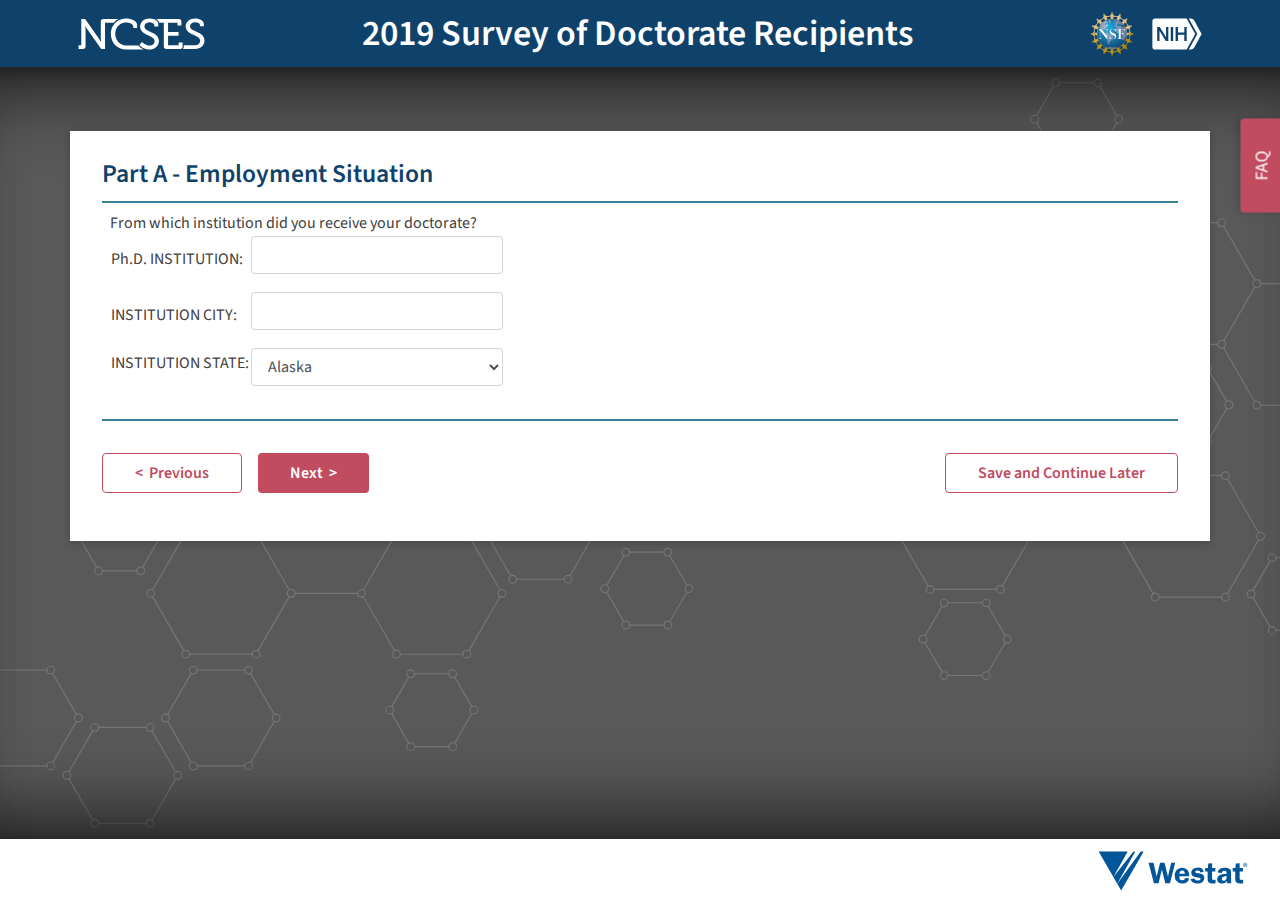
<file: dropdown.html>
<!DOCTYPE html>
<html lang="en">

<head>
	<title>SDR 2019 Respondent Website</title>
	  <meta http-equiv="X-UA-Compatible" content="IE=edge">
	<meta name="viewport" content="minimum-scale=1, initial-scale=1, width=device-width, shrink-to-fit=no" />
	<meta name="theme-color" content="#000000" />
	<link rel="shortcut icon" href="favicon.ico" />
	<link href="https://fonts.googleapis.com/css?family=Source+Sans+Pro:400,500,600,700" rel="stylesheet">
	<link rel="stylesheet" href="vendorlibs/bootstrap/css/bootstrap.min.css">
	<link rel="stylesheet" href="vendorlibs/normalize.min.css">
	<link rel="stylesheet" type="text/css" href="SDR.css">
</head>

<body>
	<div class="container-fluid">
		<header id="home">
			<div class="container hdr-container">
				<div class="hdr-left">
					<a href=""><img class="logo" src="assets/NCSES_logo.svg" alt="NCSES Logo"></a>
				</div>
				<div class="hdr-center">
					<div class="title t-white f-600">2019 Survey of Doctorate Recipients</div>
				</div>
				<div class="hdr-right">
					<a href=""><img class="logo not-default ml-3" src="assets/NSF_logo.svg" alt="NSF Logo"></a>
					<a href=""><img class="logo ml-3" src="assets/NIH_logo.svg" alt="NIH Logo"></a>
				</div>
			</div>
		</header>
		<main class="survey-section position-relative">
			<div class="survey-container">
				<div class="container survey-wrapper el-S">
					<p class="survey-sec-title">Part A - Employment Situation</p>
					<div class="ques-wrapper">


 <div class="q ">
        <div class="prompt ">From which institution did you receive your doctorate?</div>
        <div class="
        resp ">
          <table border="0" numcols="1" template="table">
            <tbody><tr>
              <td colspan="1" class="block" align=""><label for="INST_FIX">Ph.D. INSTITUTION:</label></td>
              <td colspan="1" class="form-group sb-child-No" align="" valign=""><input id="INST_FIX" placeholder="" type="text" class="form-control form-group sb-child-No " size="20" name="INST_FIX" value="" maxlength="100"></td>
            </tr>
            <tr>
              <td colspan="1" class="block" align=""><label for="CITY_FIX">INSTITUTION CITY:</label></td>
              <td colspan="1" class="form-group sb-child-No" align="" valign=""><input id="CITY_FIX" placeholder="" type="text" class="form-control form-group sb-child-No " size="20" name="CITY_FIX" value="" maxlength="100"></td>
            </tr>
            <tr>
              <td colspan="1" class="datalabel" align=""><label for="STAT_FIX">INSTITUTION STATE:</label></td>
              <td colspan="1" class="datacontrol" align="" valign="">
								<select class="form-control" name="STAT_FIX" id="STAT_FIX" size="1" tab-index="0" data-live-search="true">
									<option value="0">Select One</option>
                  <option value="1">Alabama</option>
                  <option value="2" selected="">Alaska</option>
                  <option value="4">Arizona</option>
                  <option value="5">Arkansas</option>
                  <option value="57">Armed Forces Americas (AA)</option>
                  <option value="58">Armed Forces Europe (AE)</option>
                  <option value="59">Armed Forces Pacific (AP)</option>
                  <option value="81">Baker Island</option>
                  <option value="6">California</option>
                  <option value="8">Colorado</option>
                  <option value="9">Connecticut</option>
                  <option value="10">Delaware</option>
                  <option value="11">District of Columbia</option>
                  <option value="12">Florida</option>
                  <option value="13">Georgia</option>
                  <option value="66">Guam</option>
                  <option value="15">Hawaii</option>
                  <option value="82">Howland Island</option>
                  <option value="16">Idaho</option>
                  <option value="17">Illinois</option>
                  <option value="18">Indiana</option>
                  <option value="19">Iowa</option>
                  <option value="83">Jarvis Island</option>
                  <option value="67">Johnston Atoll</option>
                  <option value="20">Kansas</option>
                  <option value="21">Kentucky</option>
                  <option value="84">Kingman Reef</option>
                  <option value="22">Louisiana</option>
                  <option value="23">Maine</option>
                  <option value="24">Maryland</option>
                  <option value="25">Massachusetts</option>
                  <option value="26">Michigan</option>
                  <option value="71">Midway Islands</option>
                  <option value="27">Minnesota</option>
                  <option value="28">Mississippi</option>
                  <option value="29">Missouri</option>
                  <option value="30">Montana</option>
                  <option value="76">Navassa Island</option>
                  <option value="31">Nebraska</option>
                  <option value="32">Nevada</option>
                  <option value="33">New Hampshire</option>
                  <option value="34">New Jersey</option>
                  <option value="35">New Mexico</option>
                  <option value="36">New York</option>
                  <option value="37">North Carolina</option>
                  <option value="38">North Dakota</option>
                  <option value="69">Northern Mariana Islands</option>
                  <option value="39">Ohio</option>
                  <option value="40">Oklahoma</option>
                  <option value="41">Oregon</option>
                  <option value="95">Palmyra Atoll</option>
                  <option value="42">Pennsylvania</option>
                  <option value="72">Puerto Rico</option>
                  <option value="44">Rhode Island</option>
                  <option value="45">South Carolina</option>
                  <option value="46">South Dakota</option>
                  <option value="47">Tennessee</option>
                  <option value="48">Texas</option>
                  <option value="60">U.S. Territory American Samoa</option>
                  <option value="96">U.S. Territory not specified</option>
                  <option value="78">U.S. Virgin Islands</option>
                  <option value="49">Utah</option>
                  <option value="50">Vermont</option>
                  <option value="51">Virginia</option>
                  <option value="79">Wake Island</option>
                  <option value="53">Washington</option>
                  <option value="54">West Virginia</option>
                  <option value="55">Wisconsin</option>
                  <option value="56">Wyoming</option>
								</select></td>
            </tr>
          </tbody></table>


        </div>
      </div>


					</div>
					<div class="survey-btn-group">
						<div class="btn-group-left">
							<button class="button-default button-outlined">&#x3c;&nbsp;&nbsp;Previous</button>
							<button class="button-default">Next&nbsp;&nbsp;&#x3e;</button>
						</div>
						<!-- <div class="btn-group-cemter"></div> -->
						<div class="btn-group-right">
							<button class="button-default button-outlined">Save and Continue Later</button>
						</div>
					</div>
				</div>
			</div>
			<div class="menu-buttons-wrapper">
				<ul class="menu-buttons-list">
					<li tabindex="0" data-target="#faqs">
						FAQs
					</li>
				</ul>
			</div>
			<div class="faq-overlay-container container">
				<span class="btn-faq-close"><img src="assets/Close_X_icon_Blue.svg" alt="Close" /></span>
				<h1 class="sec-title t-blue f-28 f-600 m-0 mb-4">Study Information</h1>
				<div class="px-3 pb-5 faq-list-wrapper">
					<div class="faq-list">
						<span class="iques">1</span>
						<a class="ques" data-toggle="collapse" href="#an1s" aria-expanded="false" aria-controls="an1s">
							Who is NCSES? Who is conducting this study?
							<span class="caret-down t-red">&#x25bc;</span>
						</a>
						<div class="collapse" id="an1s">
							<div class="ans">
								The Survey of Doctorate Recipients (SDR) is, conducted by the National Center for Science and Engineering
								Statistics (NCSES) within the National Science Foundation.<br>
								Westat, a national research company located in Rockville MD, is contracted by NSF to conduct this work on their
								behalf.
							</div>
						</div>
					</div>
					<div class="faq-list">
						<span class="iques">2</span>
						<a class="ques" data-toggle="collapse" href="#an2s" aria-expanded="false" aria-controls="an2s">
							What is the purpose of the SDR? How will this information be used?
							<span class="caret-down t-red">&#x25bc;</span>
						</a>
						<div class="collapse" id="an2s">
							<div class="ans">
								The SDR is designed to provide demographic and career history information about science, engineering, and
								health doctorate holders. Government agencies and academic researchers use data and reports from the SDR to
								make planning decisions regarding science and engineering research, training, and employment opportunities.
								Employers also use the SDR to understand trends in employment sectors, industry types, and salary. Students who
								want to learn about the relationship between graduate education and careers often obtain valuable information
								from the SDR.<br><br>
								This study is the only comprehensive source of data on the careers of science, engineering, and health
								doctorate holders from U.S. academic institutions. It serves as an essential and irreplaceable resource on the
								training, work experience, and career development of a highly educated population.
							</div>
						</div>
					</div>
					<div class="faq-list">
						<span class="iques">3</span>
						<a class="ques" data-toggle="collapse" href="#an3s" aria-expanded="false" aria-controls="an3s">
							How do I get started? How do I complete the survey?
							<span class="caret-down t-red">&#x25bc;</span>
						</a>
						<div class="collapse" id="an3s">
							<div class="ans">
								We encourage you to complete the questionnaire online via our secure web form. It is user-friendly and can be
								completed at your convenience. It takes about 25 minutes to complete.<br>
								If you prefer you can request a paper version of the survey or complete the survey by telephone with a
								professional interviewer. Contact the survey contractor Westat, toll-free at <a href="tel:">1-###-###-####</a>
								or send an email to
								<a href="mailto:SDR@westat.com">SDR@westat.com</a> and we will be happy to accommodate your preference.
							</div>
						</div>
					</div>
					<div class="faq-list">
						<span class="iques">4</span>
						<a class="ques" data-toggle="collapse" href="#an4s" aria-expanded="false" aria-controls="an4s">
							I lost my pin and/or password.
							<span class="caret-down t-red">&#x25bc;</span>
						</a>
						<div class="collapse" id="an4s">
							<div class="ans">
								We can provide you with your pin and/or password information.<br>
								Email the helpdesk at <a href="mailto:SDR@westat.com">SDR@westat.com</a> or call the helpdesk toll-free at <a
								 href="tel:">1-###-###-####</a>.
							</div>
						</div>
					</div>
					<div class="faq-list">
						<span class="iques">5</span>
						<a class="ques" data-toggle="collapse" href="#an5s" aria-expanded="false" aria-controls="an5s">
							How was I selected to participate in the SDR?
							<span class="caret-down t-red">&#x25bc;</span>
						</a>
						<div class="collapse" id="an5s">
							<div class="ans">
								The SDR sample was randomly selected from the Doctorate Record File (DRF), a database containing the name and
								degree information of all individuals who earned research doctoral degrees from U.S. academic institutions.
								Sample members serve as representatives of the entire U.S.-trained doctoral population in the fields of
								science, engineering and health.<br>
								Upon completing your doctoral degree, you were asked to complete a Survey of Earned Doctorates (SED)
								questionnaire and this information was added to the DRF. From among those listed in the DRF up through academic
								year 2017, you were randomly selected to participate in the Survey of Doctorate Recipients. The most recent
								doctorate recipients listed in the DRF are added to the overall SDR sample every time the survey is conducted
								in order to fully represent the current U.S.-educated doctorate population.
							</div>
						</div>
					</div>
					<div class="faq-list">
						<span class="iques">6</span>
						<a class="ques" data-toggle="collapse" href="#an6s" aria-expanded="false" aria-controls="an6s">
							Who is included in SDR?
							<span class="caret-down t-red">&#x25bc;</span>
						</a>
						<div class="collapse" id="an6s">
							<div class="ans">
								About  124,000 out of 1.1 million (approximately 11.0%) science, engineering and health doctorate holders have
								been asked to participate in the 2017 SDR. This includes those who received a doctorate in the biological,
								agricultural, and environmental life sciences, computer and information sciences, mathematics and statistics,
								the physical sciences, psychology, the social sciences, engineering, and health. It samples individuals who
								have earned an SEH research doctoral degree from a U.S. academic institution and are less than 76 years of age.
							</div>
						</div>
					</div>
					<div class="faq-list">
						<span class="iques">7</span>
						<a class="ques" data-toggle="collapse" href="#an7s" aria-expanded="false" aria-controls="an7s">
							Where can I see the results from prior SDR surveys?
							<span class="caret-down t-red">&#x25bc;</span>
						</a>
						<div class="collapse" id="an7s">
							<div class="ans">
								The National Science Foundation publishes SDR results and data in two notable report series: Characteristics of
								Scientists and Engineers with U.S. Doctorates and Doctoral Scientists and Engineers: Profiles. Beyond these
								biennial reports, the NSF also publishes special topic reports relating to the doctoral workforce. These
								publications are available on-line at : <a href="www.nsf.gov/statistics/srvydoctoratework" target="_blank">www.nsf.gov/statistics/srvydoctoratework</a>.
							</div>
						</div>
					</div>
					<div class="faq-list">
						<span class="iques">8</span>
						<a class="ques" data-toggle="collapse" href="#an8s" aria-expanded="false" aria-controls="an8s">
							I participated in the SDR just a few years ago. Why do I need to answer essentially the same questions again?
							<span class="caret-down t-red">&#x25bc;</span>
						</a>
						<div class="collapse" id="an8s">
							<div class="ans">
								Because the SDR is a panel study--a study of a group of individuals over a number of years--it is critical for
								SDR to interview the same individuals over time. Examining results over time allows researchers and policy
								makers to more clearly understand the decisions made by science, engineering, and health doctorate holders over
								time.
							</div>
						</div>
					</div>
					<div class="faq-list">
						<span class="iques">9</span>
						<a class="ques" data-toggle="collapse" href="#an9s" aria-expanded="false" aria-controls="an9s">
							I do not work in my doctorate field of study. Why do you still need my information in the SDR?
							<span class="caret-down t-red">&#x25bc;</span>
						</a>
						<div class="collapse" id="an9s">
							<div class="ans">
								The SDR includes people working in a variety of industries and fields. Some people still work in their
								doctorate degree field and others do not. People work outside of their field of study for a variety of reasons
								and the National Science Foundation is interested in understanding the career pathways of all individuals who
								earned a doctorate degree whether they are still working in field or not. Your participation will help ensure
								the career pathways of all doctorate degree-holders are represented.
							</div>
						</div>
					</div>
					<div class="faq-list">
						<span class="iques">10</span>
						<a class="ques" data-toggle="collapse" href="#an10s" aria-expanded="false" aria-controls="an10s">
							I do not live or work in the United States. Why do you still need my information in the SDR?
							<span class="caret-down t-red">&#x25bc;</span>
						</a>
						<div class="collapse" id="an10s">
							<div class="ans">
								Scientists and engineers with doctoral degrees are highly trained and mobile. Many move from one country to
								another to take advantage of opportunities in their fields. Understanding the employment opportunities and
								career paths of science, engineering, and health doctorate holders is important no matter where they live or
								work.
							</div>
						</div>
					</div>
					<div class="faq-list">
						<span class="iques">11</span>
						<a class="ques" data-toggle="collapse" href="#an11s" aria-expanded="false" aria-controls="an11s">
							I am now retired. Why do you still need my information in the SDR?
							<span class="caret-down t-red">&#x25bc;</span>
						</a>
						<div class="collapse" id="an11s">
							<div class="ans">
								The study includes people in a variety of employment situations. Learning that you've retired--whether you've
								retired but have since returned to work part time or full time, or whether you've stopped working entirely--is
								important information that makes SDR trend data more complete and more useful. The National Science Foundation
								is especially interested in how the career paths of retirees may change over time and in the current
								economy--an economy in which some retirees need to return to work, perhaps in fields that are very different
								from the fields of their doctoral degrees, and in which some workers may retire either earlier or later than
								planned. The only way to track such career changes and trends is to include all respondents in the study, even
								those retired individuals who intend to stay retired. Your participation can help to ensure that our
								information genuinely represents a complex and changing workforce.
							</div>
						</div>
					</div>
					<div class="faq-list">
						<span class="iques">12</span>
						<a class="ques" data-toggle="collapse" href="#an12s" aria-expanded="false" aria-controls="an12s">
							Why does the SDR ask about the week of February 1, 2019?
							<span class="caret-down t-red">&#x25bc;</span>
						</a>
						<div class="collapse" id="an12s">
							<div class="ans">
								This survey is conducted over a period of several months. In order to standardize data collection procedures,
								the National Science Foundation selected the week of February 1 as a reference to assure that everyone who
								participates will be asked about the same time period. It has no other special significance.
							</div>
						</div>
					</div>
					<div class="faq-list">
						<span class="iques">13</span>
						<a class="ques" data-toggle="collapse" href="#an13s" aria-expanded="false" aria-controls="an13s">
							Am I required to participate?
							<span class="caret-down t-red">&#x25bc;</span>
						</a>
						<div class="collapse" id="an13s">
							<div class="ans">
								The SDR is voluntary. Your participation will contribute greatly to the quality and accuracy of the results, so
								we encourage you to respond. Your responses represent not just you, but also many other highly educated
								individuals like you; if you do not share your career and work history with the SDR, you and those that you
								represent will not be accounted for.
							</div>
						</div>
					</div>
					<div class="faq-list">
						<span class="iques">14</span>
						<a class="ques" data-toggle="collapse" href="#an14s" aria-expanded="false" aria-controls="an14s">
							Will my information be kept confidential?
							<span class="caret-down t-red">&#x25bc;</span>
						</a>
						<div class="collapse" id="an14s">
							<div class="ans">
								Your data will be kept strictly confidential and safeguarded in accordance with the Privacy Act of 1974 and the
								Confidential Information Protection and Statistical Efficiency Act of 2018. The data collected will be
								aggregated and used to prepare scientific reports, articles, and statistical summaries, but any information
								released publicly will maintain the confidentiality of all participants. Results from earlier studies are
								available at <a href="www.nsf.gov/statistics/srvydoctoratework" target="_blank">www.nsf.gov/statistics/srvydoctoratework</a>.
							</div>
						</div>
					</div>
					<div class="faq-list">
						<span class="iques">15</span>
						<a class="ques" data-toggle="collapse" href="#an15s" aria-expanded="false" aria-controls="an15s">
							Is the study website secure?
							<span class="caret-down t-red">&#x25bc;</span>
						</a>
						<div class="collapse" id="an15s">
							<div class="ans">
								Yes! Westat operates a secure computer facility dedicated to confidentiality and data protection of this and
								other federal studies. Your data will be encrypted and transmitted to and from Westat web servers through the
								use of Secure Socket Layer (SSL) technology. This proven security protocol is widely used to support e-commerce
								transactions, server account authentication, and data encryption.
							</div>
						</div>
					</div>
					<div class="faq-list">
						<span class="iques">16</span>
						<a class="ques" data-toggle="collapse" href="#an16s" aria-expanded="false" aria-controls="an16s">
							How do I know this study is legitimate?
							<span class="caret-down t-red">&#x25bc;</span>
						</a>
						<div class="collapse" id="an16s">
							<div class="ans">
								All federal government data collections are required to be reviewed by the U.S. Office of Management and Budget
								(OMB). The OMB number for the 2019 SDR is OMB No????????, Expiration Date mm/dd/yyyy. You may contact the NSF
								Project Officer, Daniel J. Foley, at <a href="tel:">1-###-###-####</a>.
							</div>
						</div>
					</div>
				</div>
				<div class="overflow-shadow t-red">
					<!-- Read More -->
				</div>
			</div>
			<span class="btn-faq-overaly" role="button">FAQ</span>
		</main>
		<footer class="el-S">
			<div class="footer-wrapper">
				<a href="https://www.westat.com" target="_blank"><img src="assets/westat_logo.svg" alt="Westat logo" title="Westat.com home page"
					 class="img-wes-logo" /></a>
			</div>
		</footer>
		<script type="text/javascript" src="vendorlibs/jquery.min.js"></script>
		<script type="text/javascript" src="vendorlibs/bootstrap/js/bootstrap.min.js"></script>
		<script type="text/javascript">


$('select').each(function() {
  $(this).data('lastSelectedIndex', this.selectedIndex);
});
$('select').click(function() {
  $(this).data('lastSelectedIndex', this.selectedIndex);
});

$('select[class*="select-with-confirm"]').change(function() {

    this.selectedIndex = $(this).data('lastSelectedIndex');

});

// $('option').on('click', function (e) {
// 	e.stopPropogation();
// 	e.preventDefault();
// }
//
// $('option').on('click', function (e) {
// 	e.stopPropogation();
// 	e.preventDefault();
// }

// $('#STAT_FIX').on('change', function (e) {
// 	e.stopPropogation();
// 	e.preventDefault();
// }

$('#STAT_FIX').on('click', function (e) {
	e.stopPropogation();
	e.preventDefault();
}



			$('.btn-faq-close').click(function () {
				$('.faq-overlay-container').css({ right: '-100vw' });
			});

			$('.btn-faq-overaly, .menu-buttons-list li[data-target=\'#faqs\']').click(function () {
				$('.faq-overlay-container').css({ right: '0vw' });
			})

			$(".collapse").on("show.bs.collapse", function () {
				$('a[href="#' + this.id + '"] .caret-down').css({
					transform: "rotate(180deg)"
				}), $(this).parent().find('.iques').css({
					backgroundColor: "#0F426B"
				})
			}), $(".collapse").on("hide.bs.collapse", function () {
				$('a[href="#' + this.id + '"] .caret-down').css({
					transform: "rotate(0deg)"
				}), $(this).parent().find('.iques').css({
					backgroundColor: "#377F9A"
				})
			});
		</script>
</body>

</html>
</file>
<file: SDR.css>
html{
  font-size: 16px;
  background-color: #ffffff;
  overflow-x: hidden;
}
/* 0 25px 20px -20px rgba(0, 0, 0, 0.3), 0 0 15px rgba(0, 0, 0, 0.06) */
body {
  margin: 0;
  padding: 0;
  font-family: 'Source Sans Pro', sans-serif;
  font-size: 1rem;
  position: relative;
  color: #404040;
  overflow-x: hidden;
}

body * {
  font-family: 'Source Sans Pro', sans-serif;
	box-sizing: border-box;
  color: #404040;
}

p{
	margin: 0 !important;
}

a{
  text-decoration: none !important;
}

*:focus {
    outline: none !important;
}

.t-blue{
  color: #0F426B !important;
}

.t-red{
  color: #C14B5F !important;
}

.t-white{
  color: #ffffff !important;
}

.t-teal{
  color: #377F9A !important;
}

.t-grey{
  color: #5A5A5A !important;
}

.t-default{
  color: #404040 !important;
}

.f-700{
  font-weight: 700 !important;
}

.f-600{
  font-weight: 600 !important;
}

.f-500{
  font-weight: 500 !important;
}

.f-400{
  font-weight: 400 !important;
}

.f-300{
  font-weight: 300 !important;
}

.f-12{
  font-size: calc(1rem - 4px) !important;
}

.f-14{
  font-size: calc(1rem - 2px) !important;
}

.f-16{
  font-size: 1rem !important;
}

.f-18{
  font-size: calc(1rem + 2px) !important;
}

.f-20{
  font-size: calc(1rem + 4px) !important;
}

.f-22{
    font-size: calc(1rem + 6px) !important;
}

.f-28{
  font-size: calc(1rem + 12px) !important;
}

.el-S{
  box-shadow: 0px 2px 8px rgba(0,0,0,0.2);
}

.container-fluid{
  padding: 0px;
  margin: 0px;
}

.container{
  width: 100%;
  position: relative;
}

.d-none{
  display: none;
}

/* Header */

header{
  background-color: #0F426B;
  color: #ffffff;
  position: relative;
  width: 100%;
  overflow: hidden;
  z-index: 1;
  box-shadow: 0px 8px 12px rgba(0,0,0,0.2);
}

.hdr-container{
  min-height: 4rem;
  padding: 0.5rem;
  display: flex;
  align-items: center;
  margin: 0 auto;
  justify-content: space-between;
  flex-wrap: wrap;
}

.hdr-left, .hdr-center, .hdr-right{
  display: flex;
  align-items: center;
  flex-wrap: wrap;
}

.hdr-center .title{
  font-size: 2.25rem;
  line-height: normal;
}

.hdr-container .logo{
  height: 2rem;
  width: auto;
}

.hdr-container .logo.not-default{
  height: 3rem;
}

/* Main */

.hero-img-container{
  height: calc(100vh - 4rem);
  position: relative;
  display: flex;
  align-items: center;
  min-height: 40rem;
}

.hero-img{
  background-image: url(assets/Landing_background.jpg);
  height: inherit;
  min-height: inherit;
  background-size: cover;
  background-repeat: no-repeat;
  background-position: center;
  width: 100%;
  position: absolute;
  top: 0;
  left: 0;
}

.landing-panel {
  z-index: 2;
  max-width: 48rem;
  margin: -8rem auto 0rem;
  background-color: rgba(255, 255, 255, 0.95);
  border-radius: 10px;
  padding: 8.5rem 3rem 1.5rem;
  position: relative;
  box-shadow: 0px 0px 30px 10px rgba(0, 0, 0, 0.15);
  background-image: url(assets/SDR_logo.svg);
  background-size: 10rem;
  background-repeat: no-repeat;
  background-position: center 1.5rem;
  transition: 0.4s all;
}

.form-control.access-pin {
  border: 1px solid rgba(0, 92, 170, 0.5);
  box-shadow: inset 0px 0px 1px #002F60;
}

.landing-panel .checkbox label {
  width: 100%;
  text-align: right;
  font-size: 0.8rem;
  cursor: pointer;
}

.form-signin{
  width: 80%;
  margin: 0 auto;
}

.landing-panel .checkbox label input {
  display: none;
}

.landing-panel .checkbox label img {
  margin-top: -2px;
}

/* Buttons */

.button-default{
  margin: .5rem auto 1rem;
  display: block;
  padding: .60em 2em;
  background-color: #C14B5F;
  color: #ffffff;
  font-size: 1rem;
  font-weight: 600;
  cursor: pointer;
  transition: background-color 0.2s, color 0.2s, box-shadow 0.2s;
  border: none;
  border-radius: .25em;
}

.button-outlined{
  background-color: #ffffff;
  border: 1px solid #C14B5F;
  color: #C14B5F;
}

.btn-disabled{
  background-color: #cccccc;
  color: #ffffff;
}

.button-default:hover, .button-default:focus{
  color: #C14B5F;
  background-color: #ffffff;
  box-shadow: 0px 2px 8px rgba(0,0,0,0.15), 0px 0px 10px rgba(0,0,0,.075);
}

.button-outlined:hover, .button-outlined:focus{
  color: #ffffff;
  background-color: #C14B5F;
}

.btn-disabled:hover, .btn-disabled:focus{
  cursor: not-allowed;
  background-color: #cccccc;
  color: #ffffff;
  box-shadow: unset;
}

.menu-buttons-wrapper{
  background-color: rgba(255, 255, 255, 0.92);
  position: fixed;
  bottom: 0px;
  left: 0px;
  width: 100%;
  height: 5.5rem;
  z-index: 152;
  transition: opacity 0.3s;
}

.menu-buttons-list{
  max-width: 48rem;
  padding: 0;
  margin: 0 auto;
  list-style-type: none;
  display: flex;
  justify-content: space-around;
}

.menu-buttons-list li{
  background-size: 5rem;
  background-repeat: no-repeat;
  background-position: center top;
  height: 6.5rem;
  width: 8rem;
  overflow: visible;
  margin-top: -2.5rem;
  word-break: keep-all;
  display: flex;
  justify-content: center;
  align-items: flex-end;
  cursor: pointer;
  filter: drop-shadow(0px -3px 7px rgba(255,255,255,1));
}

li[data-target='#home']{
  background-image: url(assets/Back_To_Top.svg);
}

li[data-target='#about']{
  background-image: url(assets/About_button.svg);
}

li[data-target='#faqs']{
  background-image: url(assets/FAQ_button.svg);
}

li[data-target='#contact']{
  background-image: url(assets/Contact_button.svg);
}

li[data-target='#home']:hover, li[data-target='#home']:focus{
  background-image: url(assets/Back_To_Top_hvr.svg);
}

li[data-target='#about']:hover, li[data-target='#about']:focus{
  background-image: url(assets/About_button_hvr.svg);
}

li[data-target='#faqs']:hover,li[data-target='#faqs']:focus{
  background-image: url(assets/FAQ_button_hvr.svg);
}

li[data-target='#contact']:hover,li[data-target='#contact']:focus{
  background-image: url(assets/Contact_button_hvr.svg);
}


/* About the Survey Container */

.abt-survey-container, .contact-info-container{
  width: 100%;
  height: 100vh;
  position: relative;
  min-height: 40rem;
  display: flex;
  align-items: center;
  background-image: url(assets/honeycomb.svg);
  background-size: cover;
  background-repeat: no-repeat;
  background-position: center;
  background-color: #595959;
  box-shadow: inset 0px 5rem 5rem -4rem rgba(0,0,0,0.75), inset 0rem -5rem 5rem -4rem rgba(0,0,0,0.75);
}

.abt-img-container-list{
  margin: 0;
  padding: 0;
  list-style-type: none;
  display: flex;
  width: 100%;
  justify-content: space-between;
  flex-wrap: wrap;
}

.abt-img-container-list li{
  padding: 1rem;
  background-color: #ffffff;
  width: 31.5%;
  position: relative;
  text-align: center;
  box-shadow: 0px 2px 8px rgba(0,0,0,0.2);
  min-width: 300px;
  margin: 1.5rem auto;
}

.abt-img-container-list li p{
  line-height: 1;
}

.abt-img-container-list li img{
  margin: 1rem 0rem;
  width: 100%;
  height: auto;
}

.abt-img-container-list li:last-child img{
  width: 65%;
}

.abt-img-container-list li span{
  background-image: url(/../assets/magnify_icon.svg);
  background-size: 2.75rem;
  background-repeat: no-repeat;
  background-position: center;
  height: 2.5rem;
  width: 2.5rem;
  position: absolute;
  left: calc(50% - 1.25rem);
  bottom: -1.25rem;
  filter: drop-shadow(0px 2px 3px white);
  background-color: white;
  border-radius: 50%;
  cursor: pointer;
}

.abt-img-container-list li span:hover, .abt-img-container-list li span:focus{
  background-size: cover;
  background-image: url(/../assets/magnify_icon_hvr.svg);
}

/* FAQ Container */

.faq-container, .faq-list-wrapper{
  width: 100%;
  height: 100vh;
  position: relative;
  min-height: 40rem;
  background-color: #f2f2f2;
  overflow: hidden;
}

.faq-list-wrapper{
  overflow-y: auto;
  padding-bottom: 10rem!important;
}

.overflow-shadow{
  z-index: 2;
  position: absolute;
  bottom: 0px;
  left: 0px;
  height: 3rem;
  width: 100%;
  box-shadow: 0rem -2rem 2rem 1rem #f2f2f2;
  background-color: #f2f2f2;
  /* display: flex;
  align-items: flex-start;
  background-image: url(assets/ReadMore_chevron.svg);
  background-size: 2.75rem;
  background-repeat: no-repeat;
  background-position: center;
  justify-content: center;
  cursor: pointer; */
}

.faq-list {
  margin-top: 1.5rem;
  background: #ffffff;
  width: 100%;
  padding: 0.5rem 3rem 0.5rem 5rem;
  border-radius: 3px;
  position: relative;
  min-height: 3rem;
  overflow: hidden;
}

.ques {
  font-size: 1.2rem;
  color: #0F426B;
  text-decoration: none;
  display: block;
}

.ques:hover {
  color: #0F426B;
  text-decoration: none;
}

.ans {
  padding: 1rem 3rem .5rem 0;
  font-size: 1rem;
}

.caret-down {
  position: absolute;
  top: 0.75rem;
  right: 1rem;
  font-size: 1rem;
  transition: all 0.3s;
}

.iques {
  position: absolute;
  left: 0px;
  top: 0px;
  height: 24rem;
  width: 3rem;
  background: #377F9A;
  color: white;
  font-weight: 600;
  font-size: 1.8rem;
  display: flex;
  justify-content: center;
  transition: all 0.3s;
}

/* Contact Info Container */

.contact-info-container{
  height: calc(100vh - 4rem);
  min-height: 50rem;
  overflow: auto;
}

.contact-info-list{
  margin: 0;
  padding: 0;
  list-style-type: none;
  display: flex;
  flex: 1 0 auto;
  width: 100%;
  justify-content: space-between;
  flex-wrap: wrap
}

.contact-info-list li{
  background-color: #ffffff;
  width: 48%;
  margin: 0% 2% 2% 0%;
  min-height: 18rem;
  position: relative;
  box-shadow: 0px 2px 8px rgba(0,0,0,0.2);
}

.contact-info-list li .card-hdr{
  padding: 1rem;
  height: 4rem;
  width: 100%;
  display: flex;
  align-items: center;
  background-color: #0F426B;
  color: #ffffff;
  font-size: 1.2rem;
  line-height: 1.2;
  text-align: center;
  justify-content: center;
}

.contact-info-list li .card-content{
  padding: 1rem 2rem 3rem;
}

.contact-info-list li .dept{
  font-weight: 600;
  color: #0F426B;
  line-height: 1.4;
  font-size: 1.2rem;
  margin-bottom: 1rem!important;
}

.contact-details{
  display: flex;
  align-items: flex-start;
}

.contact-info-list li .contact-details a{
  color: #C14B5F;
}

.contact-info-list li .contact-details img{
    width: 1rem;
    height: 1.5rem;
    margin-right: 0.5rem;
}

.contact-info-list li:first-child .resp-logo{
  height: 2rem;
  width: auto;
}

.contact-info-list li .resp-logo{
  height: 4rem;
  width: 4rem;
  position: absolute;
  bottom: 1rem;
  right: 1rem;
}

/* Footer */
footer{
  position: relative;
  bottom: 0px;
  left: 0px;
  width: 100%;
  height: 4rem;
}

.footer-wrapper{
  width: 100%;
  height: inherit;
  margin: 0 auto;
  display: flex;
  justify-content: flex-end;
  align-items: center;
  padding: 0rem 2rem;
}

.p-wes-title{
  font-size: 0.8rem;
}

.img-wes-logo{
  float: right;
  height: 2.5rem;
}

/* Modal */

.modal{
  background-color: rgba(0, 0, 0, 0.64);
}

.modal-dialog{
  max-width: 1170px;
}

.modal-content{
  background-color: transparent;
}

.modal-content i.fa-times{
  cursor: pointer;
}

.carousel-item img{
  width: 100%;
}

.carousel-inner{
  width: 80%;
  margin: 0 auto;
}

button.close{
  position: absolute;
  top: 1rem;
  right: 1rem;
  height: 2rem;
  width: 2rem;
  opacity: 1;
  z-index: 1500;
}

.carousel-control-next-icon, .carousel-control-prev-icon{
  background-image: none;
}

.carousel-control-next-icon{
  transform: rotate(180deg);
  margin-top: 20px;
}

.carousel-control-next, .carousel-control-prev{
  top:2rem;
  width: calc(5% + 20px);
}


/* Floating Menu */

.menu-buttons-floating {
  visibility: hidden;
  position: fixed;
  bottom: 90px;
  right: 30px;
  z-index: 10;
  transform: scale(0.9);
  transition: all 0.5s;
  opacity: 0;
}

.menu-buttons-floating-list {
  list-style: none;
  padding: 0;
}

.menu-buttons-floating-list li {
  border-radius: 50%;
  height: 50px;
  width: 50px;
  margin-bottom: 15px;
  box-shadow: 0px 0px 20px 0px rgba(0, 0, 0, 0.15);
  text-align: center;
  font-size: 1.5rem;
  padding-top: 7px;
  cursor: pointer;
  /* transition: all 0.3s; */
  color: #FFFFFF;
}

.menu-buttons-floating-list li:first-child {
  font-size: 2rem;
  padding-top: 0px;
}

.menu-buttons-floating-list li:hover,
.menu-buttons-floating-list li:focus {
  outline: none;
}

/*  */

.panel-title{
  display: none;
  line-height: 1.2;
}

.img-desc{
  display: none;
  font-size: 1.1rem;
  margin-bottom: 0.5rem !important;
}

.btn-to-top {
  background-color: #377F9A;
  color: #ffffff;
  position: fixed;
  right: -1.5rem;
  bottom: 12rem;
  transform: rotate(-90deg);
  padding: 0.5rem 1rem;
  font-size: 18px;
  border-radius: 4px 4px 0px 0px;
  align-items: center;
  z-index: 100;
  cursor: pointer;
  display: none;
  box-shadow: 0px -4px 8px rgba(0,0,0,0.15);
}

.btn-to-top img{
  height: 1.2rem;
  width: 1.2rem;
  transform: rotate(180deg);
}


#accordionExample .btn[aria-expanded=false] span:before {
  font-family: FontAwesome;
  content: "\f0d7";
  font-weight: 100;
  font-size: 39px;
  line-height: .6em;
  color: #00AAAA;
  float: right;
  -webkit-transition: -webkit-transform 0.3s ease-in-out;
  transition: transform 0.3s ease-in-out;

}

#accordionExample .btn[aria-expanded=true] span:before {
  font-family: FontAwesome;
  content: "\f0d7";
  font-weight: 100;
  font-size: 39px;
  line-height: .6em;
  color: #00AAAA;
  float: right;
  transition: all .5s;
  -webkit-transform: rotate(180deg);
	-moz-transform: rotate(180deg);
	transform: rotate(180deg);


}


.panel-heading a:before {
    font-family: FontAwesome;
    content: "\f0d7";
    font-weight: 100;
    font-size: 39px;
    line-height: .6em;
    color: #00AAAA;
    float: right;
    -webkit-transition: -webkit-transform 0.3s ease-in-out;
    transition: transform 0.3s ease-in-out;
}

/* Survey Page */

.survey-section .menu-buttons-wrapper{
  display: none;
}

.survey-container{
  width: 100%;
  min-height: calc(100vh - 8rem);
  position: relative;
  display: flex;
  align-items: flex-start;
  background-image: url(assets/honeycomb.svg);
  background-size: cover;
  background-repeat: no-repeat;
  background-position: center;
  background-color: #595959;
  box-shadow: inset 0px 5rem 5rem -4rem rgba(0,0,0,0.75), inset 0rem -5rem 5rem -4rem rgba(0,0,0,0.75);
}

.survey-wrapper{
  background: #ffffff;
  position: relative;
  padding: 1.5rem 2rem;
  margin: 4rem auto;
}

.survey-sec-title{
  font-size: 1.6rem;
  color: #0F426B;
  font-weight: 600;
}

.ques-wrapper{
  position: relative;
  margin: 0.5rem auto 1.5rem;
  padding: 0.5rem 0.5rem 2rem;
  border-bottom: 2px solid #377F9A;
  border-top: 2px solid #377F9A;
}

.survey-btn-group{
  display: flex;
  margin: 1rem auto;
  width: 100%;
  justify-content: space-between;
  align-items: center;
  flex-wrap: wrap;
}

.survey-section .btn-group-left .button-default{
  margin: 0.5rem 1rem 0.5rem 0rem;
}

.survey-section .btn-group-right .button-default{
  margin: 0.5rem 0rem 0.5rem 1rem;
}

.btn-group-left, .btn-group-right{
  display: flex;
}

.btn-faq-overaly {
  background-color: #C14B5F;
  color: #ffffff;
  position: fixed;
  right: -1.8rem;
  top: 9rem;
  transform: rotate(-90deg);
  padding: 0.5rem 2rem;
  font-size: 18px;
  border-radius: 4px 4px 0px 0px;
  z-index: 100;
  cursor: pointer;
  box-shadow: 0px -4px 8px rgba(0,0,0,0.15);
}

.faq-overlay-container{
  background-color: #bfcfdc;
  padding: 3rem 2rem 0rem;
  position: absolute;
  top: 3rem;
  right: -100vw;
  z-index: 151;
  box-shadow: -1rem 0rem 2rem rgba(0,0,0,0.2);
  border-radius: 2rem 0rem 0rem 0rem;
  overflow: hidden;
  transition: 0.5s right;
}

.faq-overlay-container .faq-list-wrapper{
  background-color: inherit;
  height: calc(100vh - 14rem);
  min-height: calc(100vh - 14rem);
}

.btn-faq-close{
  height: 2rem;
  width: 2rem;
  display: block;
  position: absolute;
  top: 1rem;
  right: 1rem;
  cursor: pointer;
}


@media (max-width: 1199.98px) {
  html{
    font-size: 16px;
  }
}

@media (max-width: 991.98px) {
  html{
    font-size: 14px;
  }

  .hdr-center{
    display: none;
  }

  .panel-title{
    display: block;
  }

  .hdr-container{
    justify-content: center;
  }

  .landing-panel {
    margin: -6rem auto 0rem;
    padding: 6.5rem 1.5rem .75rem;
    background-size: 8rem;
    background-position: center .75rem;
  }

  .abt-survey-container,.contact-info-container{
    height: 100%;
  }

  .contact-info-list li{
    min-width: 320px;
    margin: 1rem auto;
  }
}

@media (max-width: 767.98px) {
  html{
    font-size: 13px;
  }

  .abt-img-container-list li{
    min-width: 100%;
  }

  .abt-img-container-list li span{
    display: none;
  }

  .img-desc{
    display: block;
  }

  .menu-buttons-wrapper{
    box-shadow: 0 -.5rem 1rem rgba(0,0,0,0.15);
  }

  footer{
    margin-bottom: 5.5rem;
  }

  .sec-title{
    text-align: center;
  }

  .btn-to-top {
    display: flex;
    opacity: 0;
  }

  /* Survey page */
  .survey-section .menu-buttons-wrapper{
    display: block;
  }

  .btn-faq-overaly{
    display: none;
  }

  .faq-overlay-container{
    max-width: 100%;
    border-radius: 1rem 1rem 0rem 0rem;
    padding: 3rem 1rem 0rem;
  }
}

@media (max-width: 575.98px) {

  .landing-panel {
    margin: -6rem 1rem 0rem;
    padding: 6.5rem 1rem .75rem;
  }

  footer{
    margin-bottom: 4.5rem;
  }

  .contact-info-list li{
    min-width: calc(100% - 2rem);
    margin: 1rem;
  }

  .menu-buttons-wrapper{
    height: 4.5rem;
  }

  .menu-buttons-list li{
    background-size: 4rem;
    height: 5.5rem;
    margin-top: -2rem;
  }

  /* Survey Page */
  .btn-group-left, .btn-group-right {
    display: flex;
    margin: 0 auto;
    justify-content: center;
  }

  .survey-section .btn-group-right .button-default, .survey-section .btn-group-left .button-default{
    margin: 0.5rem;
  }

  .survey-wrapper{
    padding: 1.5rem 1rem;
  }
}

@media (max-width: 350.98px) {
  .hero-img-container{
    align-items: flex-start;
    height: 100%;
  }

  .landing-panel {
    margin: 2rem 1rem;
    padding: 6.5rem 1rem .75rem;
  }

  .contact-info-list li .card-hdr{
    height: 6rem;
  }
}

.hidden{
  visibility: hidden;
}
</file>
